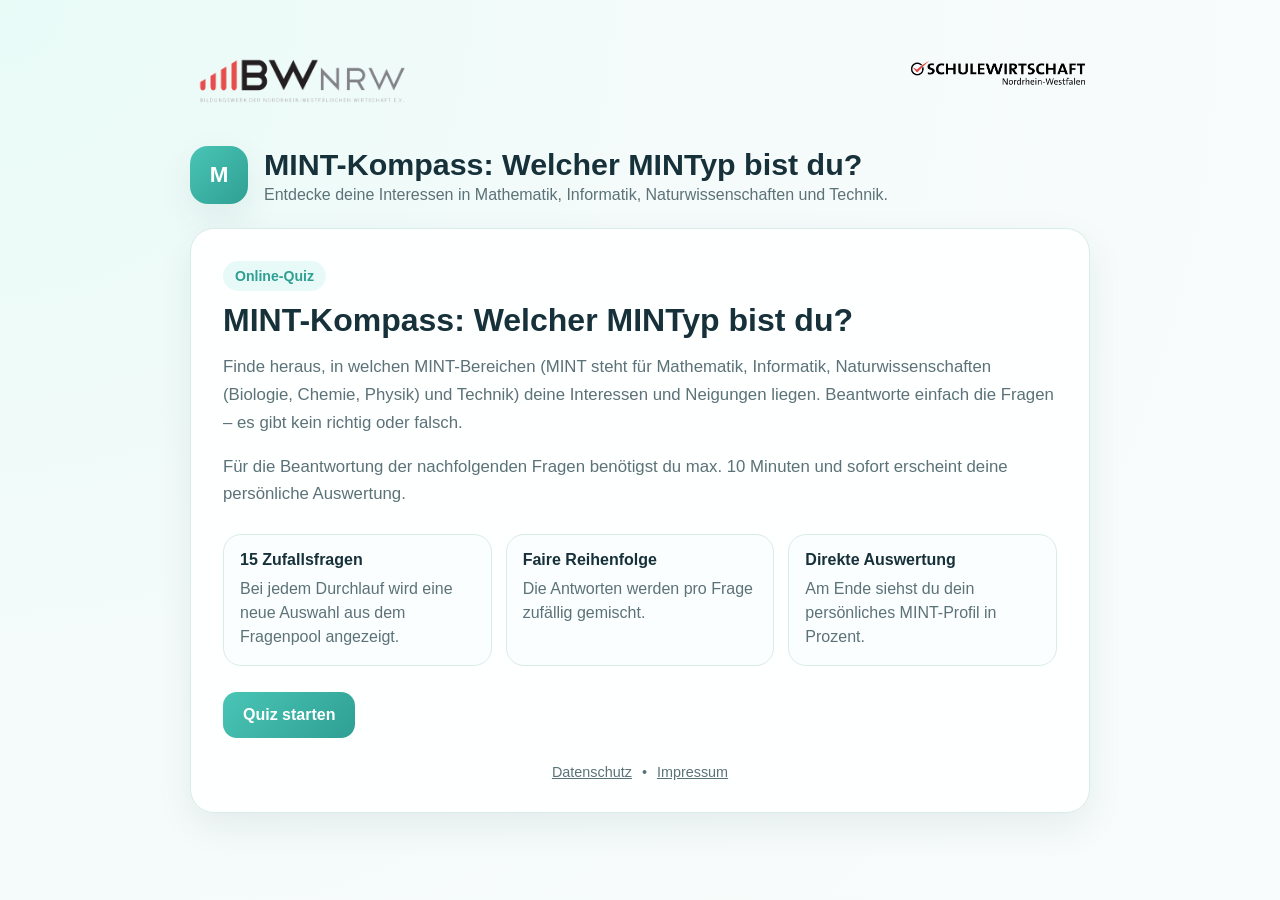
<file: index.html>
<!DOCTYPE html>
<html lang="de">
<head>
  <meta charset="UTF-8" />
  <meta name="viewport" content="width=device-width, initial-scale=1.0" />
  <title>MINT-Kompass: Welcher MINTyp bist du?</title>
  <link rel="stylesheet" href="style.css" />
</head>
<body>
  <div class="page-shell">
    <header class="topbar">
      <div class="logo-row">
        <img src="assets/images/bwnrw-logo.png" alt="BWNRW Logo" class="logo logo-left" />
        <img src="assets/images/sw-logo.png" alt="SCHULEWIRTSCHAFT NRW Logo" class="logo logo-right" />
      </div>

      <div class="brand-block">
        <div class="brand-badge">M</div>
        <div>
          <h1>MINT-Kompass: Welcher MINTyp bist du?</h1>
          <p>Entdecke deine Interessen in Mathematik, Informatik, Naturwissenschaften und Technik.</p>
        </div>
      </div>
    </header>

    <main class="content-wrap">
      <section id="start-screen" class="card screen active">
        <span class="eyebrow">Online-Quiz</span>
        <h2>MINT-Kompass: Welcher MINTyp bist du?</h2>
        <p class="lead">
          Finde heraus, in welchen MINT-Bereichen (MINT steht für Mathematik, Informatik,
          Naturwissenschaften (Biologie, Chemie, Physik) und Technik) deine Interessen und
          Neigungen liegen. Beantworte einfach die Fragen – es gibt kein richtig oder falsch.
        </p>
        <p class="lead">
          Für die Beantwortung der nachfolgenden Fragen benötigst du max. 10 Minuten und sofort
          erscheint deine persönliche Auswertung.
        </p>

        <div class="feature-grid">
          <div class="feature-box">
            <strong>15 Zufallsfragen</strong>
            <p>Bei jedem Durchlauf wird eine neue Auswahl aus dem Fragenpool angezeigt.</p>
          </div>
          <div class="feature-box">
            <strong>Faire Reihenfolge</strong>
            <p>Die Antworten werden pro Frage zufällig gemischt.</p>
          </div>
          <div class="feature-box">
            <strong>Direkte Auswertung</strong>
            <p>Am Ende siehst du dein persönliches MINT-Profil in Prozent.</p>
          </div>
        </div>

        <button id="start-btn" class="btn btn-primary">Quiz starten</button>

        <div class="legal-links">
          <button class="text-link" data-modal="privacy-modal">Datenschutz</button>
          <span>•</span>
          <button class="text-link" data-modal="imprint-modal">Impressum</button>
        </div>
      </section>

      <section id="quiz-screen" class="card screen" aria-live="polite">
        <div class="quiz-top">
          <div>
            <span class="eyebrow">Frage <span id="current-number">1</span> von <span id="total-number">15</span></span>
            <h2 id="question-title" class="question-title"></h2>
            <p id="question-text" class="question-text"></p>
          </div>
          <div class="progress-meta">
            <span id="progress-label">0%</span>
          </div>
        </div>

        <div class="progress-bar" aria-hidden="true">
          <div id="progress-fill" class="progress-fill"></div>
        </div>

        <div id="answers" class="answers"></div>

        <div class="button-row">
          <button id="prev-btn" class="btn btn-secondary" type="button">Zurück</button>
          <button id="next-btn" class="btn btn-primary" type="button" disabled>Weiter</button>
        </div>
      </section>

      <section id="result-screen" class="card screen">
        <span class="eyebrow">Auswertung</span>
        <h2>Dein MINT-Profil</h2>
        <p class="lead" id="result-summary">
          Hier siehst du, welche MINT-Bereiche dich besonders ansprechen.
        </p>

        <div id="result-sections" class="result-sections"></div>

        <div class="result-box">
          <h3>Kurze Einordnung</h3>
          <p id="result-text"></p>
        </div>

        <div class="result-actions">
          <a
            class="btn btn-accent"
            href="https://www.zukunftsindustrie.de/m-e-erleben/berufe/mint-test"
            target="_blank"
            rel="noopener noreferrer"
          >
            MINT-Eignungstest
          </a>

          <button id="restart-btn" class="btn btn-primary" type="button">Nochmal starten</button>
        </div>

        <div class="legal-links legal-links-result">
          <button class="text-link" data-modal="privacy-modal">Datenschutz</button>
          <span>•</span>
          <button class="text-link" data-modal="imprint-modal">Impressum</button>
        </div>
      </section>
    </main>
  </div>

  <!-- Datenschutz Modal -->
  <div id="privacy-modal" class="modal-overlay" aria-hidden="true">
    <div class="modal-card">
      <div class="modal-head">
        <h3>Datenschutz</h3>
        <button class="modal-close" data-close-modal>&times;</button>
      </div>
      <div class="modal-body">
        <p><strong>Datenschutzerklärung für das Tool „MINTyp“</strong></p>
        <p>Der Schutz Ihrer Daten ist uns wichtig. Das Tool „MINTyp“ wurde so gestaltet, dass es grundsätzlich anonym genutzt werden kann.</p>

        <p><strong>1. Verantwortlicher</strong><br>
        Verantwortlich für die Datenverarbeitung im Zusammenhang mit diesem Tool ist:<br>
        Christin Zimmermann<br>
        E-Mail: <a href="mailto:zimmermann@bwnrw.de">zimmermann@bwnrw.de</a></p>

        <p>Weitere Informationen finden Sie in unserer allgemeinen Datenschutzerklärung:<br>
        <a href="https://bwnrw.de/kontakt/datenschutzerklaerung/" target="_blank" rel="noopener noreferrer">https://bwnrw.de/kontakt/datenschutzerklaerung/</a></p>

        <p><strong>2. Anonyme Nutzung</strong><br>
        Die Nutzung des Tools „MINTyp“ ist grundsätzlich ohne Angabe personenbezogener Daten möglich.<br>
        Es werden durch die Nutzung des Tools selbst keine personenbezogenen Daten aktiv erhoben, gespeichert oder verarbeitet.</p>

        <p><strong>3. Technische Zugriffsdaten</strong><br>
        Beim Aufruf der Seite können durch den Hosting-Anbieter automatisch technische Informationen erfasst werden (z. B. IP-Adresse, Datum und Uhrzeit des Zugriffs, Browsertyp). Diese Daten sind technisch erforderlich, um die Website bereitzustellen und die Stabilität sowie Sicherheit zu gewährleisten.</p>

        <p><strong>4. Hosting</strong><br>
        Das Tool wird über GitHub Pages bereitgestellt. Dabei kann nicht ausgeschlossen werden, dass technische Zugriffsdaten durch GitHub (GitHub Inc., USA) verarbeitet werden.</p>

        <p>Weitere Informationen finden Sie in der Datenschutzerklärung von GitHub:<br>
        <a href="https://docs.github.com/en/site-policy/privacy-policies/github-privacy-statement" target="_blank" rel="noopener noreferrer">https://docs.github.com/en/site-policy/privacy-policies/github-privacy-statement</a></p>

        <p><strong>5. Externe Links</strong><br>
        Dieses Tool kann Links zu externen Websites enthalten. Für die Inhalte dieser externen Seiten sind ausschließlich deren Betreiber verantwortlich.</p>

        <p><strong>6. Ihre Rechte</strong><br>
        Sofern im Einzelfall personenbezogene Daten verarbeitet werden, stehen Ihnen die Rechte aus der DSGVO zu, insbesondere:
        Auskunft, Berichtigung, Löschung, Einschränkung der Verarbeitung und Widerspruch. Zudem haben Sie das Recht, sich bei einer Datenschutzaufsichtsbehörde zu beschweren.</p>

        <p><strong>7. Ergänzende Datenschutzerklärung</strong><br>
        Ergänzend gilt unsere allgemeine Datenschutzerklärung:<br>
        <a href="https://bwnrw.de/kontakt/datenschutzerklaerung/" target="_blank" rel="noopener noreferrer">https://bwnrw.de/kontakt/datenschutzerklaerung/</a></p>
      </div>
    </div>
  </div>

  <!-- Impressum Modal -->
  <div id="imprint-modal" class="modal-overlay" aria-hidden="true">
    <div class="modal-card">
      <div class="modal-head">
        <h3>Impressum</h3>
        <button class="modal-close" data-close-modal>&times;</button>
      </div>
      <div class="modal-body">
        <p><strong>Herausgeber</strong></p>
        <p>Bildungswerk der Nordrhein-Westfälischen Wirtschaft e. V. (BWNRW)<br>
        SCHULEWIRTSCHAFT NRW</p>

        <p><strong>Redaktion und Umsetzung</strong><br>
        Christin Zimmermann</p>

        <p><strong>Mitarbeit an dieser Ausgabe</strong><br>
        Dr. Heike Hunecke<br>
        Dr. Wasilios Rodoniklis</p>

        <p><strong>Bildnachweis</strong><br>
        Alle im Tool verwendeten Icons wurden vom Bildungswerk der Nordrhein-Westfälischen Wirtschaft e. V. (BWNRW) mit Unterstützung der KI-Plattform ChatGPT erstellt.</p>

        <p><strong>Hinweis zur Nutzung von Künstlicher Intelligenz</strong><br>
        Dieses Tool wurde unter Einsatz von Künstlicher Intelligenz (KI) entwickelt und gestaltet. Inhalte und Funktionen wurden teilweise KI-gestützt erstellt und anschließend redaktionell geprüft.</p>
      </div>
    </div>
  </div>

  <script src="script.js"></script>
</body>
</html>
</file>
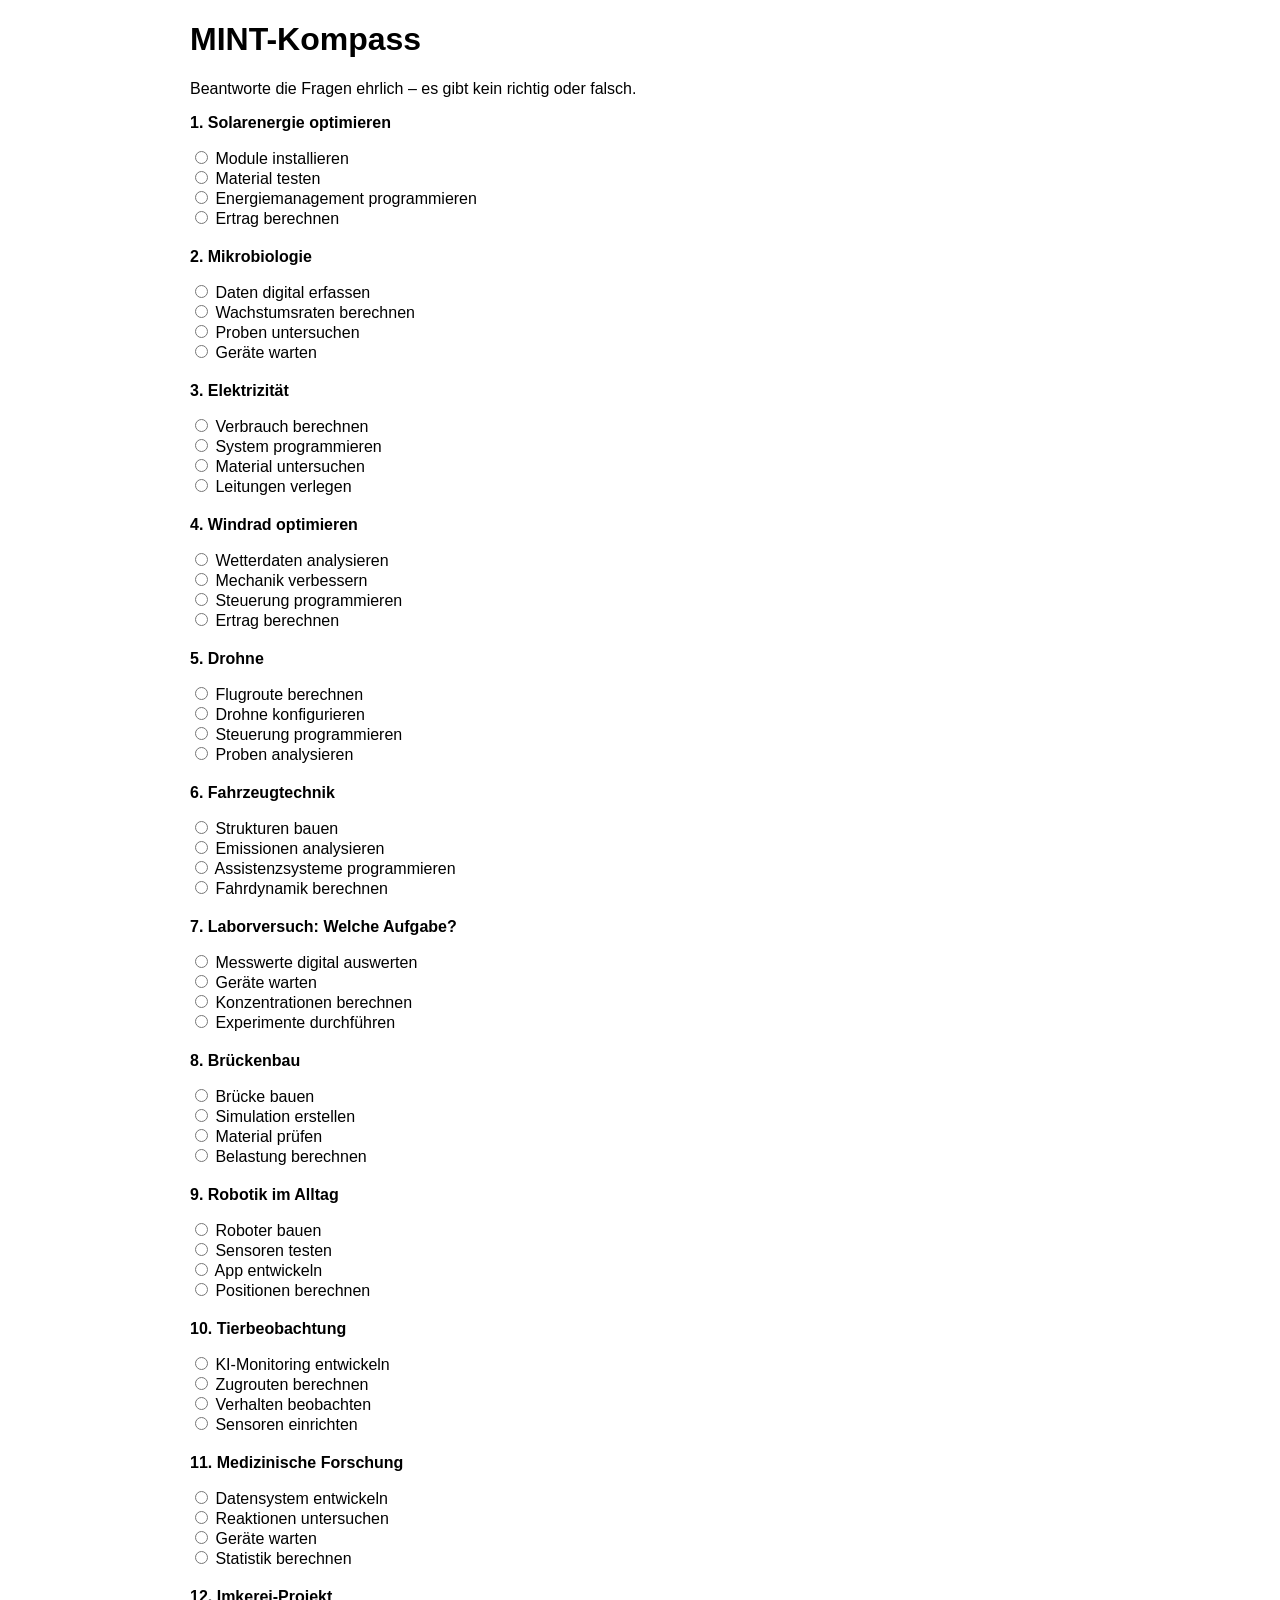
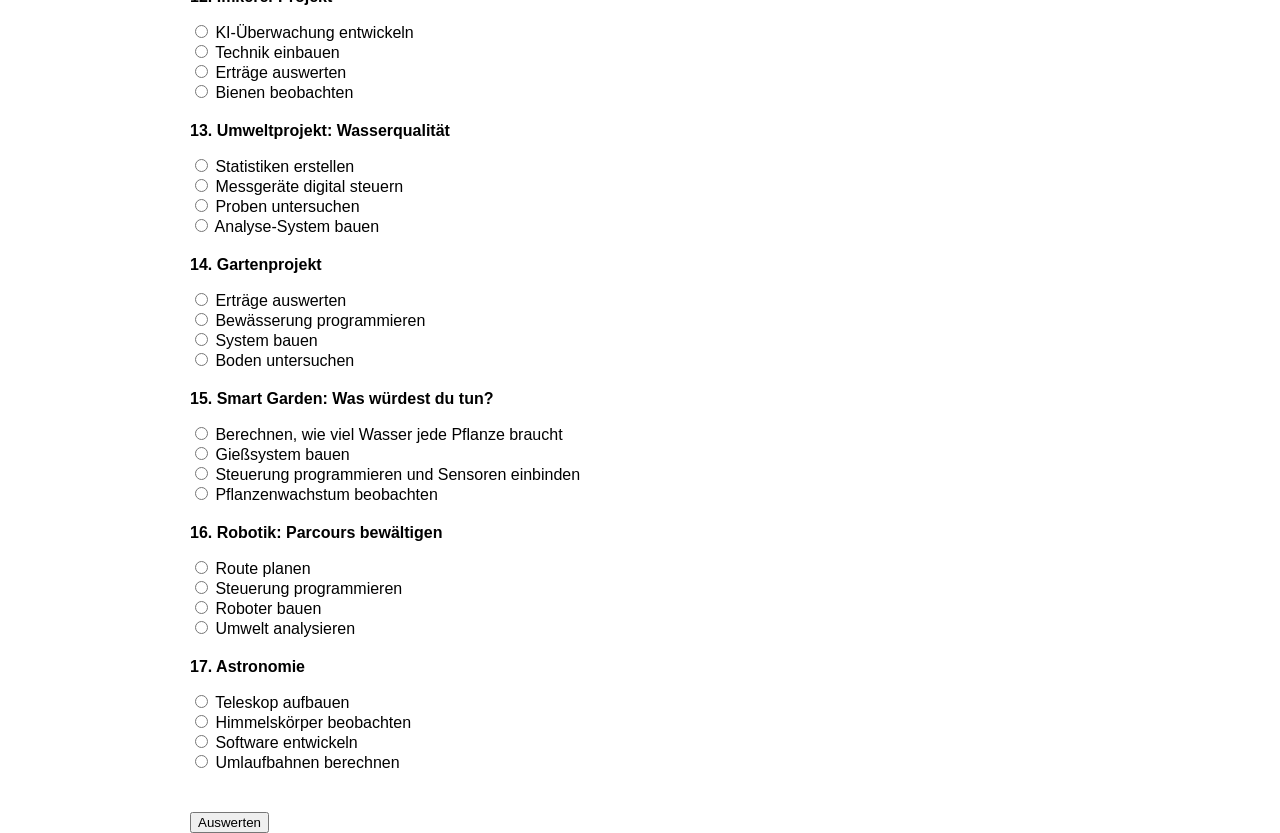
<file: mint_kompass_quiz_vollstandig.html>
<!DOCTYPE html>
<html lang="de">
<head>
  <meta charset="UTF-8">
  <title>MINT-Kompass</title>
  <style>
    body { font-family: Arial; max-width: 900px; margin: auto; }
    .question { margin-bottom: 20px; }
    button { margin-top: 20px; }
  </style>
</head>
<body>

<h1>MINT-Kompass</h1>
<p>Beantworte die Fragen ehrlich – es gibt kein richtig oder falsch.</p>

<div id="quiz"></div>
<button onclick="submitQuiz()">Auswerten</button>
<div id="result"></div>

<script>
const questions = [
  {
    text: "Smart Garden: Was würdest du tun?",
    answers: [
      { text: "Berechnen, wie viel Wasser jede Pflanze braucht", type: "M" },
      { text: "Steuerung programmieren und Sensoren einbinden", type: "I" },
      { text: "Pflanzenwachstum beobachten", type: "N" },
      { text: "Gießsystem bauen", type: "T" }
    ]
  },
  {
    text: "Laborversuch: Welche Aufgabe?",
    answers: [
      { text: "Konzentrationen berechnen", type: "M" },
      { text: "Messwerte digital auswerten", type: "I" },
      { text: "Experimente durchführen", type: "N" },
      { text: "Geräte warten", type: "T" }
    ]
  },
  {
    text: "Robotik: Parcours bewältigen",
    answers: [
      { text: "Route planen", type: "M" },
      { text: "Steuerung programmieren", type: "I" },
      { text: "Umwelt analysieren", type: "N" },
      { text: "Roboter bauen", type: "T" }
    ]
  },
  {
    text: "Umweltprojekt: Wasserqualität",
    answers: [
      { text: "Statistiken erstellen", type: "M" },
      { text: "Messgeräte digital steuern", type: "I" },
      { text: "Proben untersuchen", type: "N" },
      { text: "Analyse-System bauen", type: "T" }
    ]
  },
  {
    text: "Solarenergie optimieren",
    answers: [
      { text: "Ertrag berechnen", type: "M" },
      { text: "Energiemanagement programmieren", type: "I" },
      { text: "Material testen", type: "N" },
      { text: "Module installieren", type: "T" }
    ]
  },
  {
    text: "Tierbeobachtung",
    answers: [
      { text: "Zugrouten berechnen", type: "M" },
      { text: "KI-Monitoring entwickeln", type: "I" },
      { text: "Verhalten beobachten", type: "N" },
      { text: "Sensoren einrichten", type: "T" }
    ]
  },
  {
    text: "Fahrzeugtechnik",
    answers: [
      { text: "Fahrdynamik berechnen", type: "M" },
      { text: "Assistenzsysteme programmieren", type: "I" },
      { text: "Emissionen analysieren", type: "N" },
      { text: "Strukturen bauen", type: "T" }
    ]
  },
  {
    text: "Mikrobiologie",
    answers: [
      { text: "Wachstumsraten berechnen", type: "M" },
      { text: "Daten digital erfassen", type: "I" },
      { text: "Proben untersuchen", type: "N" },
      { text: "Geräte warten", type: "T" }
    ]
  },
  {
    text: "Robotik im Alltag",
    answers: [
      { text: "Positionen berechnen", type: "M" },
      { text: "App entwickeln", type: "I" },
      { text: "Sensoren testen", type: "N" },
      { text: "Roboter bauen", type: "T" }
    ]
  },
  {
    text: "Drohne",
    answers: [
      { text: "Flugroute berechnen", type: "M" },
      { text: "Steuerung programmieren", type: "I" },
      { text: "Proben analysieren", type: "N" },
      { text: "Drohne konfigurieren", type: "T" }
    ]
  },
  {
    text: "Brückenbau",
    answers: [
      { text: "Belastung berechnen", type: "M" },
      { text: "Simulation erstellen", type: "I" },
      { text: "Material prüfen", type: "N" },
      { text: "Brücke bauen", type: "T" }
    ]
  },
  {
    text: "Windrad optimieren",
    answers: [
      { text: "Ertrag berechnen", type: "M" },
      { text: "Steuerung programmieren", type: "I" },
      { text: "Wetterdaten analysieren", type: "N" },
      { text: "Mechanik verbessern", type: "T" }
    ]
  },
  {
    text: "Imkerei-Projekt",
    answers: [
      { text: "Erträge auswerten", type: "M" },
      { text: "KI-Überwachung entwickeln", type: "I" },
      { text: "Bienen beobachten", type: "N" },
      { text: "Technik einbauen", type: "T" }
    ]
  },
  {
    text: "Gartenprojekt",
    answers: [
      { text: "Erträge auswerten", type: "M" },
      { text: "Bewässerung programmieren", type: "I" },
      { text: "Boden untersuchen", type: "N" },
      { text: "System bauen", type: "T" }
    ]
  },
  {
    text: "Astronomie",
    answers: [
      { text: "Umlaufbahnen berechnen", type: "M" },
      { text: "Software entwickeln", type: "I" },
      { text: "Himmelskörper beobachten", type: "N" },
      { text: "Teleskop aufbauen", type: "T" }
    ]
  },
  {
    text: "Elektrizität",
    answers: [
      { text: "Verbrauch berechnen", type: "M" },
      { text: "System programmieren", type: "I" },
      { text: "Material untersuchen", type: "N" },
      { text: "Leitungen verlegen", type: "T" }
    ]
  },
  {
    text: "Medizinische Forschung",
    answers: [
      { text: "Statistik berechnen", type: "M" },
      { text: "Datensystem entwickeln", type: "I" },
      { text: "Reaktionen untersuchen", type: "N" },
      { text: "Geräte warten", type: "T" }
    ]
  }
];

function shuffle(array) {
  return array.sort(() => Math.random() - 0.5);
}

const selectedQuestions = shuffle([...questions]).slice(0, 30);

const quizDiv = document.getElementById("quiz");

selectedQuestions.forEach((q, index) => {
  const shuffledAnswers = shuffle([...q.answers]);

  const div = document.createElement("div");
  div.classList.add("question");

  div.innerHTML = `<p><b>${index + 1}. ${q.text}</b></p>` +
    shuffledAnswers.map(a => `
      <label>
        <input type="radio" name="q${index}" value="${a.type}">
        ${a.text}
      </label><br>
    `).join("");

  quizDiv.appendChild(div);
});

function submitQuiz() {
  const counts = { M: 0, I: 0, N: 0, T: 0 };

  selectedQuestions.forEach((q, index) => {
    const selected = document.querySelector(`input[name="q${index}"]:checked`);
    if (selected) counts[selected.value]++;
  });

  const total = selectedQuestions.length;

  const results = Object.entries(counts).map(([key, value]) => ({
    type: key,
    percent: ((value / total) * 100).toFixed(1)
  }));

  results.sort((a, b) => b.percent - a.percent);

  const names = {
    M: "Mathematik",
    I: "Informatik",
    N: "Naturwissenschaft",
    T: "Technik"
  };

  document.getElementById("result").innerHTML =
    "<h2>Dein Ergebnis:</h2>" +
    results.map(r => `${names[r.type]}: ${r.percent}%`).join("<br>");
}
</script>

</body>
</html>
</file>
<file: style.css>
:root {
  --mint: #49c5b6;
  --mint-dark: #2f9f93;
  --mint-soft: #e8faf7;
  --mint-strong: #d6f6f0;
  --text: #17313a;
  --text-soft: #5b7278;
  --line: #d8ece8;
  --shadow: 0 14px 36px rgba(21, 58, 66, 0.08);
  --radius-xl: 24px;
  --radius-lg: 18px;
  --accent: #8b5cf6;
  --accent-dark: #6d42d8;
}

* {
  box-sizing: border-box;
}

html,
body {
  margin: 0;
  padding: 0;
  font-family: Inter, Arial, sans-serif;
  background: radial-gradient(circle at top left, #e8fbf7 0%, #f5fbfa 45%, #f8fcfc 100%);
  color: var(--text);
}

body {
  min-height: 100vh;
}

a {
  color: inherit;
  text-decoration: none;
}

.page-shell {
  max-width: 940px;
  margin: 0 auto;
  padding: 28px 20px 50px;
}

.topbar {
  width: 100%;
  margin: 0 auto 24px;
}

.logo-row {
  display: flex;
  justify-content: space-between;
  align-items: center;
  gap: 20px;
  margin-bottom: 28px;
}

.logo {
  width: auto;
  object-fit: contain;
  display: block;
}

.logo-left {
  height: 90px;
}

.logo-right {
  height: 32px;
}

.brand-block {
  display: flex;
  gap: 16px;
  align-items: center;
  width: 100%;
  margin: 0;
}

.brand-badge {
  width: 58px;
  height: 58px;
  border-radius: 18px;
  display: grid;
  place-items: center;
  background: linear-gradient(135deg, var(--mint), var(--mint-dark));
  color: white;
  font-weight: 800;
  font-size: 1.4rem;
  box-shadow: var(--shadow);
}

.brand-block h1 {
  margin: 0 0 4px;
  font-size: 1.9rem;
}

.brand-block p {
  margin: 0;
  color: var(--text-soft);
}

.content-wrap {
  display: flex;
  justify-content: center;
}

.card {
  width: 100%;
  max-width: 940px;
  background: rgba(255, 255, 255, 0.94);
  border: 1px solid var(--line);
  border-radius: var(--radius-xl);
  box-shadow: var(--shadow);
  padding: 32px;
}

.screen {
  display: none;
}

.screen.active {
  display: block;
}

.eyebrow {
  display: inline-block;
  margin-bottom: 10px;
  padding: 7px 12px;
  border-radius: 999px;
  background: var(--mint-soft);
  color: var(--mint-dark);
  font-size: 0.88rem;
  font-weight: 700;
}

h2 {
  margin: 0 0 14px;
  font-size: 2rem;
  line-height: 1.2;
}

.lead {
  margin: 0 0 16px;
  color: var(--text-soft);
  font-size: 1.05rem;
  line-height: 1.65;
}

.feature-grid {
  display: grid;
  grid-template-columns: repeat(3, minmax(0, 1fr));
  gap: 14px;
  margin: 26px 0;
}

.feature-box {
  background: #fbfefe;
  border: 1px solid var(--line);
  border-radius: var(--radius-lg);
  padding: 16px;
}

.feature-box strong {
  display: block;
  margin-bottom: 8px;
}

.feature-box p {
  margin: 0;
  color: var(--text-soft);
  line-height: 1.5;
}

.quiz-top {
  display: flex;
  justify-content: space-between;
  gap: 18px;
  align-items: flex-start;
}

.question-title {
  margin: 0 0 10px;
  font-size: 1.05rem;
  color: var(--mint-dark);
  font-weight: 800;
}

.question-text {
  margin: 0;
  font-size: 1.45rem;
  line-height: 1.45;
  font-weight: 700;
}

.progress-meta {
  min-width: 64px;
  text-align: right;
  font-weight: 700;
  color: var(--mint-dark);
}

.progress-bar {
  width: 100%;
  height: 12px;
  background: #e6f2f0;
  border-radius: 999px;
  overflow: hidden;
  margin: 18px 0 24px;
}

.progress-fill {
  width: 0%;
  height: 100%;
  background: linear-gradient(90deg, var(--mint), var(--mint-dark));
  border-radius: 999px;
  transition: width 0.25s ease;
}

.answers {
  display: grid;
  gap: 14px;
  margin-bottom: 28px;
}

.answer-option {
  width: 100%;
  border: 1.5px solid var(--line);
  background: #fcfefe;
  border-radius: 18px;
  padding: 18px 18px 18px 16px;
  cursor: pointer;
  text-align: left;
  transition: all 0.2s ease;
  display: flex;
  gap: 14px;
  align-items: flex-start;
}

.answer-option:hover {
  border-color: var(--mint);
  transform: translateY(-1px);
  box-shadow: 0 8px 20px rgba(73, 197, 182, 0.08);
}

.answer-option.selected {
  border-color: var(--mint-dark);
  background: var(--mint-soft);
}

.answer-letter {
  flex: 0 0 auto;
  width: 34px;
  height: 34px;
  border-radius: 10px;
  display: grid;
  place-items: center;
  background: #edf8f6;
  color: var(--mint-dark);
  font-weight: 800;
}

.answer-text {
  line-height: 1.5;
  font-size: 1rem;
}

.button-row,
.result-actions {
  display: flex;
  justify-content: space-between;
  gap: 12px;
  margin-top: 24px;
  flex-wrap: wrap;
}

.btn {
  border: none;
  border-radius: 14px;
  padding: 14px 20px;
  font-size: 1rem;
  font-weight: 700;
  cursor: pointer;
  transition: all 0.2s ease;
  text-align: center;
}

.btn:disabled {
  opacity: 0.5;
  cursor: not-allowed;
}

.btn-primary {
  background: linear-gradient(135deg, var(--mint), var(--mint-dark));
  color: white;
}

.btn-primary:hover:not(:disabled) {
  transform: translateY(-1px);
  box-shadow: 0 10px 22px rgba(47, 159, 147, 0.22);
}

.btn-secondary {
  background: #eef6f4;
  color: var(--text);
}

.btn-accent {
  background: linear-gradient(135deg, var(--accent), var(--accent-dark));
  color: white;
}

.btn-accent:hover {
  transform: translateY(-1px);
  box-shadow: 0 10px 22px rgba(109, 66, 216, 0.22);
}

.result-sections {
  display: grid;
  gap: 16px;
  margin: 28px 0;
}

.result-section {
  border: 1px solid var(--line);
  border-radius: 20px;
  background: #fcfefe;
  overflow: hidden;
}

.result-section.highlight {
  border: 2px solid var(--mint-dark);
  background: linear-gradient(180deg, var(--mint-soft), #ffffff);
  box-shadow: 0 10px 24px rgba(73, 197, 182, 0.12);
}

.result-section-head {
  padding: 18px 18px 14px;
}

.result-badge {
  display: inline-block;
  margin-bottom: 10px;
  padding: 6px 10px;
  border-radius: 999px;
  background: var(--mint-dark);
  color: white;
  font-size: 0.8rem;
  font-weight: 700;
}

.result-head {
  display: flex;
  justify-content: space-between;
  gap: 16px;
  align-items: center;
  font-weight: 800;
  font-size: 1.05rem;
  margin-bottom: 10px;
}

.result-bar {
  width: 100%;
  height: 16px;
  background: #e8f1ef;
  border-radius: 999px;
  overflow: hidden;
}

.result-fill {
  height: 100%;
  width: 0%;
  border-radius: 999px;
  background: linear-gradient(90deg, var(--mint), var(--mint-dark));
  transition: width 0.35s ease;
}

.dropdown-toggle {
  width: 100%;
  display: flex;
  justify-content: space-between;
  align-items: center;
  border: none;
  background: transparent;
  border-top: 1px solid var(--line);
  padding: 16px 18px;
  font-size: 0.98rem;
  font-weight: 700;
  cursor: pointer;
  color: var(--text);
}

.dropdown-toggle:hover {
  background: #f7fcfb;
}

.dropdown-arrow {
  transition: transform 0.2s ease;
  font-size: 1rem;
}

.dropdown-toggle.open .dropdown-arrow {
  transform: rotate(180deg);
}

.jobs-wrap {
  display: none;
  padding: 0 18px 18px;
  border-top: 1px solid var(--line);
}

.jobs-wrap.open {
  display: block;
}

.jobs-grid {
  display: grid;
  grid-template-columns: 1fr 1fr;
  gap: 12px;
  padding-top: 16px;
}

.job-card {
  border: 1px solid var(--line);
  border-radius: 16px;
  background: white;
  padding: 14px;
  display: flex;
  align-items: center;
  gap: 12px;
  transition: all 0.2s ease;
  min-height: 74px;
}

.job-card:hover {
  border-color: var(--mint);
  box-shadow: 0 8px 20px rgba(73, 197, 182, 0.08);
  transform: translateY(-1px);
}

.job-icon {
  width: 42px;
  height: 42px;
  border-radius: 12px;
  background: var(--mint-soft);
  display: grid;
  place-items: center;
  flex: 0 0 auto;
  font-size: 1.1rem;
}

.job-text {
  flex: 1 1 auto;
  font-weight: 600;
  line-height: 1.35;
}

.job-arrow {
  flex: 0 0 auto;
  color: var(--mint-dark);
  font-weight: 800;
  font-size: 1.1rem;
}

.result-box {
  margin-top: 18px;
  background: #fbfefe;
  border: 1px solid var(--line);
  border-radius: 18px;
  padding: 18px;
}

.result-box h3 {
  margin-top: 0;
  margin-bottom: 10px;
}

.result-box p {
  margin: 0;
  line-height: 1.6;
  color: var(--text-soft);
}

.legal-links {
  margin-top: 26px;
  display: flex;
  justify-content: center;
  gap: 10px;
  align-items: center;
  color: var(--text-soft);
  font-size: 0.9rem;
}

.text-link {
  border: none;
  background: transparent;
  color: var(--text-soft);
  font-size: 0.9rem;
  cursor: pointer;
  text-decoration: underline;
  padding: 0;
}

.text-link:hover {
  color: var(--mint-dark);
}

.modal-overlay {
  position: fixed;
  inset: 0;
  background: rgba(16, 33, 39, 0.55);
  display: none;
  align-items: center;
  justify-content: center;
  padding: 20px;
  z-index: 1000;
}

.modal-overlay.open {
  display: flex;
}

.modal-card {
  width: min(860px, 100%);
  max-height: 88vh;
  overflow: hidden;
  background: white;
  border-radius: 24px;
  box-shadow: 0 20px 44px rgba(0, 0, 0, 0.18);
  border: 1px solid var(--line);
}

.modal-head {
  display: flex;
  justify-content: space-between;
  align-items: center;
  padding: 20px 22px;
  border-bottom: 1px solid var(--line);
}

.modal-head h3 {
  margin: 0;
}

.modal-close {
  border: none;
  background: transparent;
  font-size: 2rem;
  line-height: 1;
  cursor: pointer;
  color: var(--text-soft);
}

.modal-body {
  padding: 22px;
  max-height: calc(88vh - 80px);
  overflow: auto;
  line-height: 1.65;
  color: var(--text);
}

.modal-body p {
  margin-top: 0;
  margin-bottom: 18px;
}

.modal-body a {
  color: var(--mint-dark);
  text-decoration: underline;
}

@media (max-width: 900px) {
  .feature-grid {
    grid-template-columns: 1fr 1fr;
  }

  .quiz-top {
    flex-direction: column;
  }

  .progress-meta {
    text-align: left;
  }

  .jobs-grid {
    grid-template-columns: 1fr;
  }
}

@media (max-width: 680px) {
  .logo-row {
    flex-direction: column;
    align-items: flex-start;
  }

  .logo {
    max-height: 56px;
  }

  .brand-block {
    align-items: flex-start;
  }

  .feature-grid {
    grid-template-columns: 1fr;
  }

  .button-row,
  .result-actions {
    flex-direction: column;
  }

  .card {
    padding: 22px;
  }

  h2 {
    font-size: 1.6rem;
  }

  .question-text {
    font-size: 1.2rem;
  }
}
</file>
